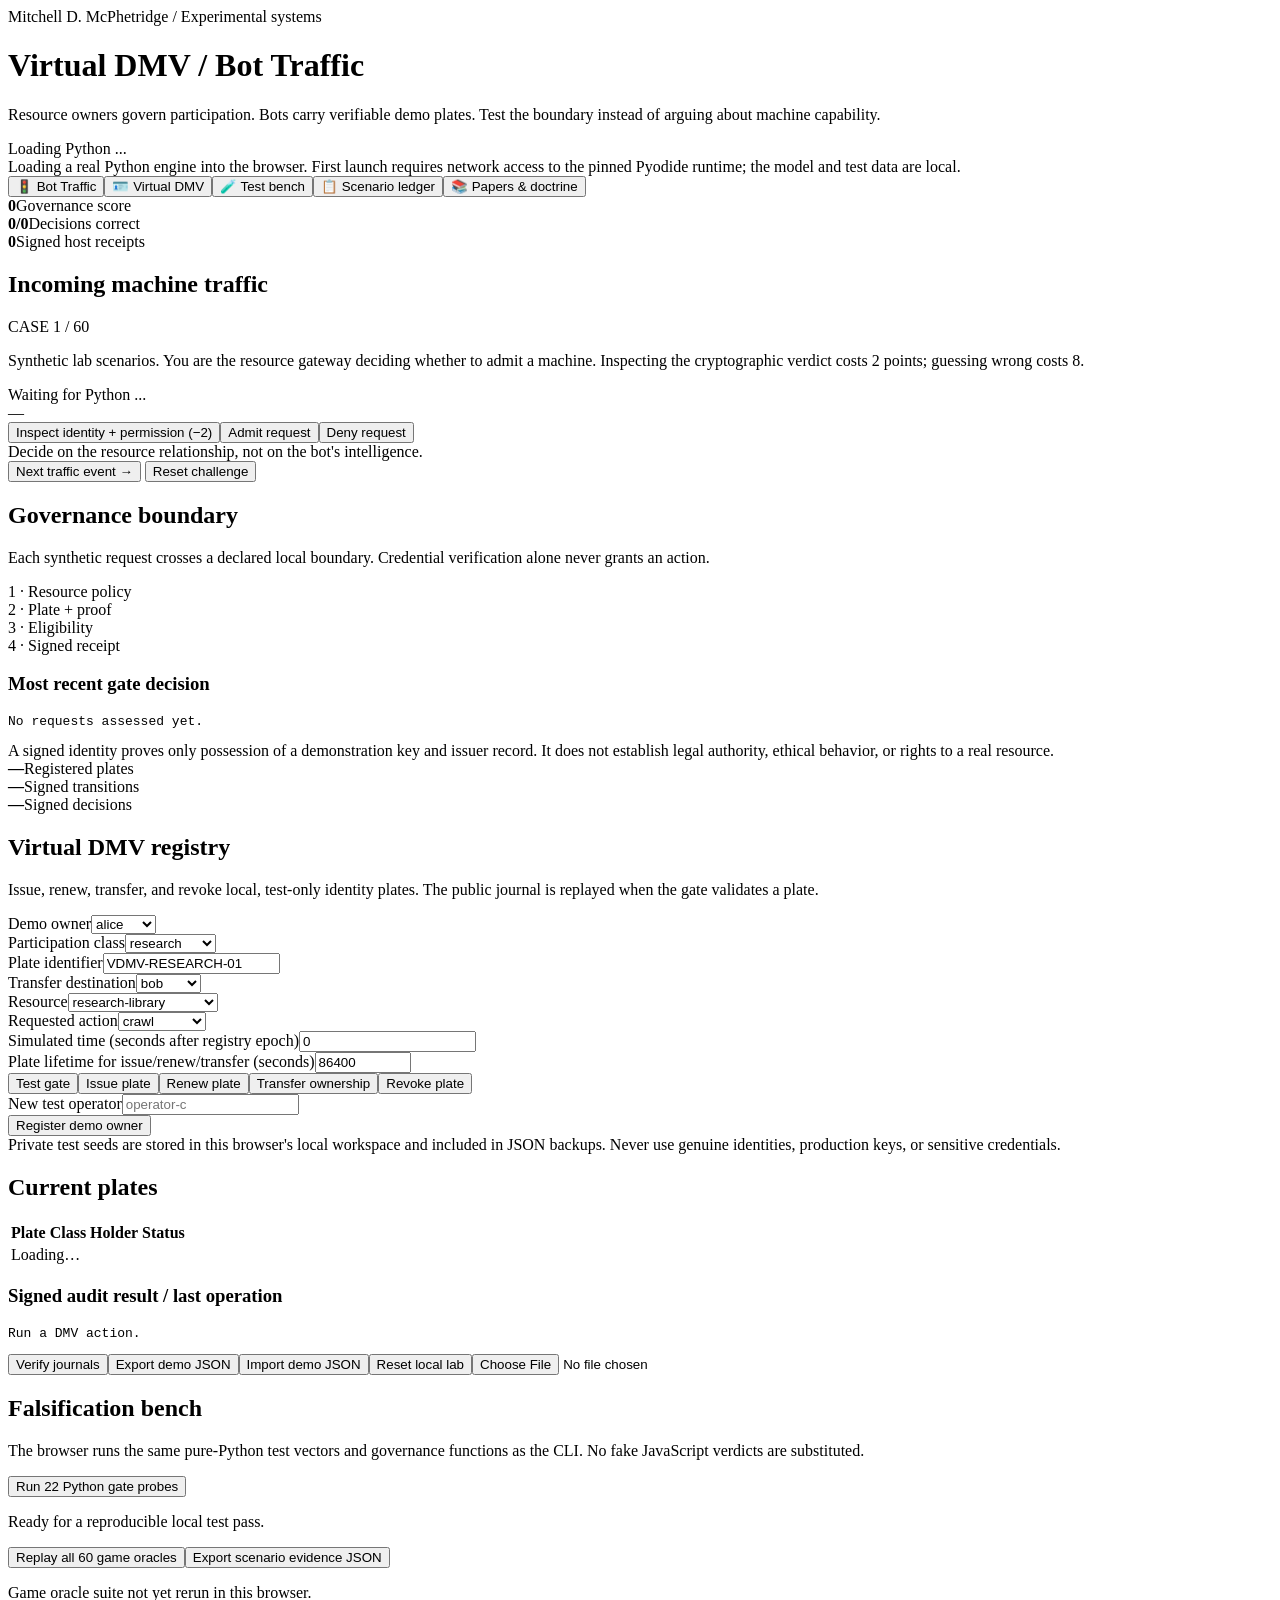
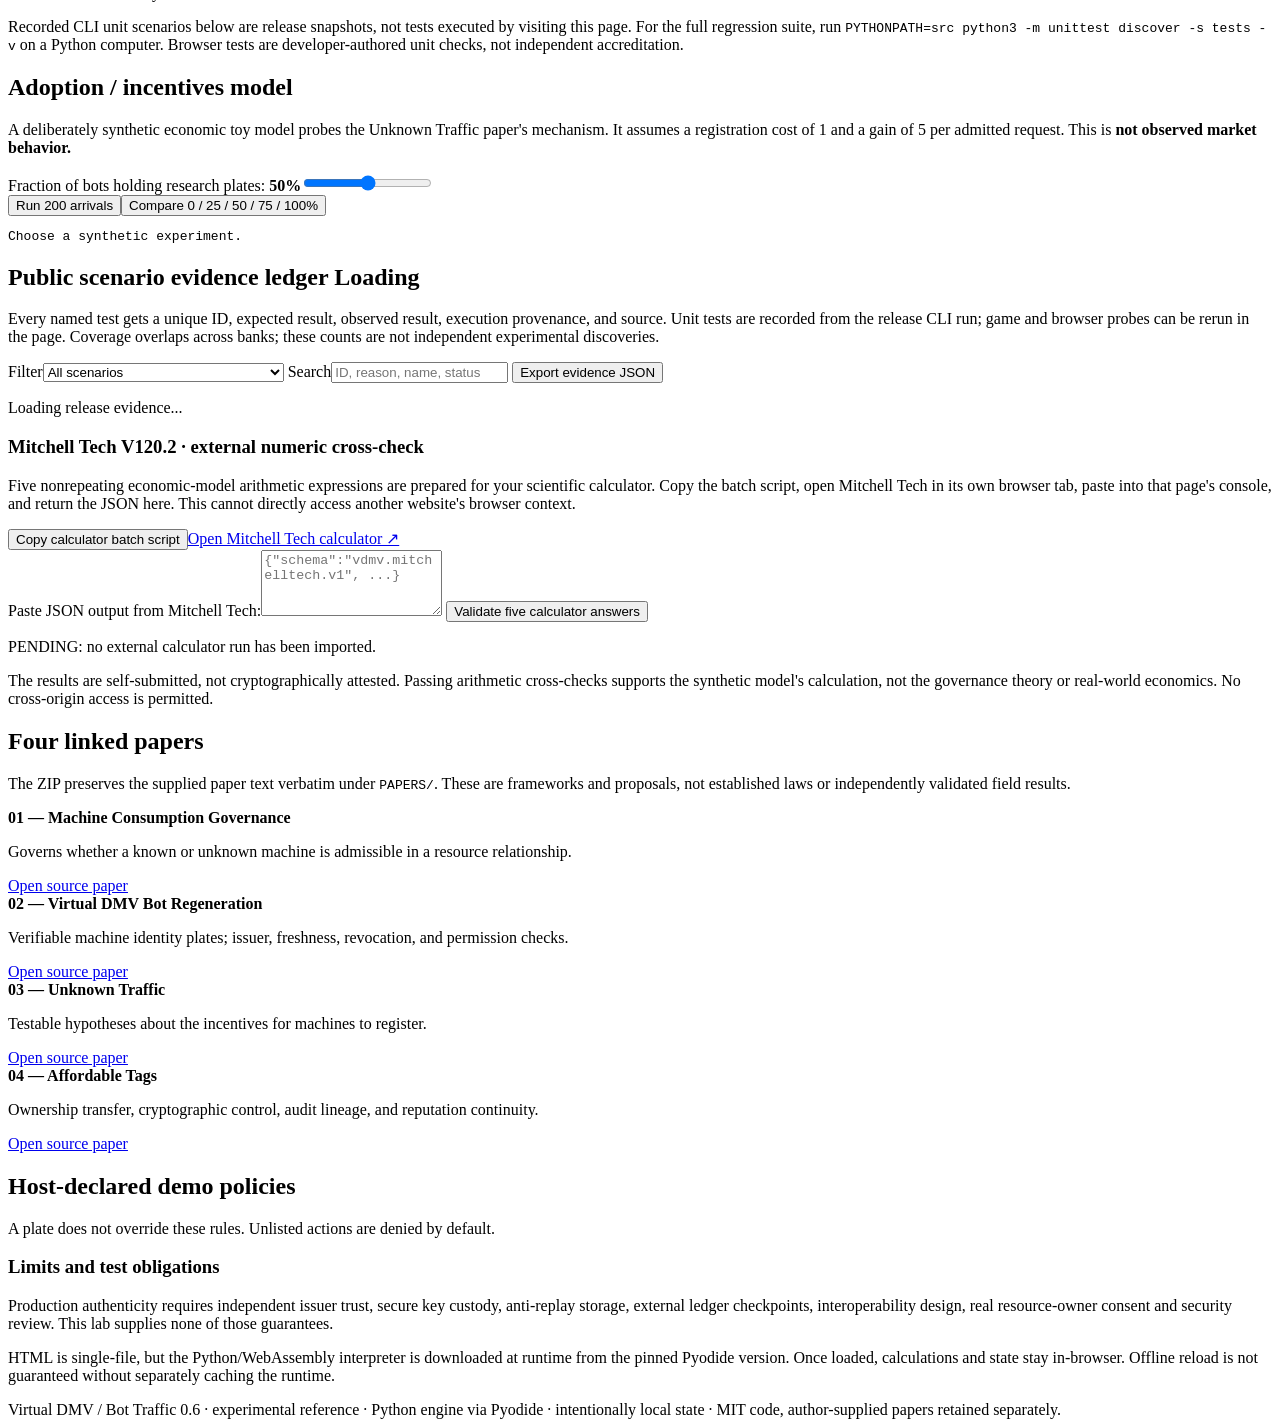
<file: browser/template.html>
<!DOCTYPE html>
<html lang="en">
<head><meta charset="utf-8"><meta name="viewport" content="width=device-width,initial-scale=1,viewport-fit=cover"><meta name="theme-color" content="#101719"><title>Virtual DMV | Machine Participation Lab</title><style>__STYLE__</style></head>
<body><div class="shell">
<header class="head"><div><div class="eyebrow">Mitchell D. McPhetridge / Experimental systems</div><h1>Virtual DMV <span style="color:var(--accent)">/ Bot Traffic</span></h1><p>Resource owners govern participation. Bots carry verifiable demo plates. Test the boundary instead of arguing about machine capability.</p></div><div id="runtimeStatus" class="status" role="status" aria-live="polite">Loading Python ...</div></header>
<div id="loadingMask" role="status">Loading a real Python engine into the browser. First launch requires network access to the pinned Pyodide runtime; the model and test data are local.</div>
<nav class="topnav" aria-label="Lab sections">
<button data-tab="traffic" aria-selected="true">🚦 Bot Traffic</button><button data-tab="registry" aria-selected="false">🪪 Virtual DMV</button><button data-tab="bench" aria-selected="false">🧪 Test bench</button><button data-tab="scenarioLog" aria-selected="false">📋 Scenario ledger</button><button data-tab="papers" aria-selected="false">📚 Papers &amp; doctrine</button></nav>
<main>
<section class="view active" id="traffic">
<div class="cards"><div class="metric"><strong id="score">0</strong><span>Governance score</span></div><div class="metric"><strong id="correct">0/0</strong><span>Decisions correct</span></div><div class="metric"><strong id="receipts">0</strong><span>Signed host receipts</span></div></div>
<div class="grid">
<div class="panel"><div class="flex-between"><h2>Incoming machine traffic</h2><span class="badge" id="gameRound">CASE 1 / 60</span></div><p class="hint">Synthetic lab scenarios. You are the resource gateway deciding whether to admit a machine. Inspecting the cryptographic verdict costs 2 points; guessing wrong costs 8.</p><div class="traffic" id="trafficLabel">Waiting for Python ...</div><div class="traffic-meta" id="trafficMeta">—</div><div class="actions"><button id="inspect" class="warn">Inspect identity + permission (−2)</button><button id="chooseAllow" class="primary">Admit request</button><button id="chooseDeny">Deny request</button></div><div class="feedback" id="gameFeedback" aria-live="polite">Decide on the resource relationship, not on the bot's intelligence.</div><button id="nextCase">Next traffic event →</button> <button id="resetGame">Reset challenge</button></div>
<div class="panel"><h2>Governance boundary</h2><p class="hint">Each synthetic request crosses a declared local boundary. Credential verification alone never grants an action.</p><div class="flow"><div class="step">1 · Resource policy</div><div class="step">2 · Plate + proof</div><div class="step">3 · Eligibility</div><div class="step">4 · Signed receipt</div></div><h3>Most recent gate decision</h3><pre class="console" id="gameLast">No requests assessed yet.</pre><div class="note">A signed identity proves only possession of a demonstration key and issuer record. It does not establish legal authority, ethical behavior, or rights to a real resource.</div></div>
</div></section>
<section class="view" id="registry"><div class="cards"><div class="metric"><strong id="plates">—</strong><span>Registered plates</span></div><div class="metric"><strong id="events">—</strong><span>Signed transitions</span></div><div class="metric"><strong id="receipts2">—</strong><span>Signed decisions</span></div></div><div class="grid">
<div class="panel"><h2>Virtual DMV registry</h2><p class="hint">Issue, renew, transfer, and revoke local, test-only identity plates. The public journal is replayed when the gate validates a plate.</p><div class="formgrid"><div class="field"><label for="owner">Demo owner</label><select id="owner"><option>alice</option><option>bob</option><option>mallory</option></select></div><div class="field"><label for="role">Participation class</label><select id="role"><option value="research">research</option><option value="crawler">crawler</option><option value="commercial">commercial</option><option value="archival">archival</option><option value="agentic">agentic</option></select></div><div class="field"><label for="plateId">Plate identifier</label><input id="plateId" value="VDMV-RESEARCH-01" autocomplete="off"></div><div class="field"><label for="newOwner">Transfer destination</label><select id="newOwner"><option>bob</option><option>alice</option><option>mallory</option></select></div><div class="field"><label for="resource">Resource</label><select id="resource"><option>research-library</option><option>open-archive</option><option>licensed-training-data</option><option>open-index</option></select></div><div class="field"><label for="action">Requested action</label><select id="action"><option>crawl</option><option>discover</option><option>index</option><option>summarize</option><option>train</option><option>redistribute</option><option>archive</option></select></div><div class="field"><label for="simOffset">Simulated time (seconds after registry epoch)</label><input id="simOffset" type="number" min="0" step="1" value="0" inputmode="numeric"></div><div class="field"><label for="ttl">Plate lifetime for issue/renew/transfer (seconds)</label><input id="ttl" type="number" min="1" max="31536000" step="1" value="86400" inputmode="numeric"></div></div><div class="actions"><button class="primary" id="gateRequest">Test gate</button><button id="issuePlate">Issue plate</button><button id="renewPlate">Renew plate</button><button id="transferPlate">Transfer ownership</button><button id="revokePlate" class="danger">Revoke plate</button></div><div class="field"><label for="addOwnerName">New test operator</label><input id="addOwnerName" placeholder="operator-c"></div><button id="addOwner">Register demo owner</button><div class="note">Private test seeds are stored in this browser's local workspace and included in JSON backups. Never use genuine identities, production keys, or sensitive credentials.</div></div>
<div class="panel"><h2>Current plates</h2><div style="overflow-x:auto"><table><thead><tr><th>Plate</th><th>Class</th><th>Holder</th><th>Status</th></tr></thead><tbody id="rosterBody"><tr><td colspan="4">Loading…</td></tr></tbody></table></div><h3>Signed audit result / last operation</h3><pre class="console" id="operationOutput">Run a DMV action.</pre><div class="actions"><button id="auditNow">Verify journals</button><button id="exportState">Export demo JSON</button><button id="importButton">Import demo JSON</button><button id="resetLab" class="danger">Reset local lab</button><input type="file" accept="application/json,.json" class="sr-only" id="importFile"></div></div></div></section>
<section class="view" id="bench"><div class="grid"><div class="panel"><h2>Falsification bench</h2><p class="lede">The browser runs the same pure-Python test vectors and governance functions as the CLI. No fake JavaScript verdicts are substituted.</p><div class="actions"><button id="runBench" class="primary">Run 22 Python gate probes</button></div><div id="benchRows"><p class="hint">Ready for a reproducible local test pass.</p></div><div class="actions"><button id="runGameSuite">Replay all 60 game oracles</button><button id="exportEvidence">Export scenario evidence JSON</button></div><p id="gameSuiteSummary" class="hint">Game oracle suite not yet rerun in this browser.</p><p class="small">Recorded CLI unit scenarios below are release snapshots, not tests executed by visiting this page. For the full regression suite, run <code>PYTHONPATH=src python3 -m unittest discover -s tests -v</code> on a Python computer. Browser tests are developer-authored unit checks, not independent accreditation.</p></div>
<div class="panel"><h2>Adoption / incentives model</h2><p class="hint">A deliberately synthetic economic toy model probes the Unknown Traffic paper's mechanism. It assumes a registration cost of 1 and a gain of 5 per admitted request. This is <strong>not observed market behavior.</strong></p><label for="adoption">Fraction of bots holding research plates: <strong id="adoptionValue">50%</strong></label><input id="adoption" type="range" min="0" max="100" step="5" value="50"><div class="actions"><button class="primary" id="runEconomic">Run 200 arrivals</button><button id="compareEconomic">Compare 0 / 25 / 50 / 75 / 100%</button></div><div id="economicsView"><pre class="console" id="economicsJson">Choose a synthetic experiment.</pre></div></div></div></section>
<section class="view" id="scenarioLog"><div class="panel">
  <h2>Public scenario evidence ledger <span id="scenarioCount" class="badge">Loading</span></h2>
  <p class="lede">Every named test gets a unique ID, expected result, observed result, execution provenance, and source. Unit tests are recorded from the release CLI run; game and browser probes can be rerun in the page. Coverage overlaps across banks; these counts are not independent experimental discoveries.</p>
  <div class="actions"><label for="scenarioFilter">Filter</label><select id="scenarioFilter"><option value="all">All scenarios</option><option value="python_unittest">Local Python unit results</option><option value="browser_python_probe">Live Python gate probes</option><option value="playable_game">Playable Bot Traffic</option><option value="security_policy_matrix">168 policy and receipt checks</option><option value="traffic_ingress_matrix">50 hostile-input checks</option><option value="mitchell_tech_manual">Mitchell Tech cross-checks (pending)</option></select>
    <label for="scenarioSearch">Search</label><input id="scenarioSearch" placeholder="ID, reason, name, status" autocomplete="off">
    <button id="exportEvidenceLedger">Export evidence JSON</button></div>
  <p id="scenarioSummary" class="hint">Loading release evidence...</p>
  <div id="scenarioRows" class="scenario-rows"></div>
  <div class="panel"><h3>Mitchell Tech V120.2 · external numeric cross-check</h3><p class="hint">Five nonrepeating economic-model arithmetic expressions are prepared for your scientific calculator. Copy the batch script, open Mitchell Tech in its own browser tab, paste into that page's console, and return the JSON here. This cannot directly access another website's browser context.</p>
    <div class="actions"><button id="copyCalculator">Copy calculator batch script</button><a href="https://mitchell-d00.github.io/Mitchell-Tech-V120.2-A-self-teaching-scientific-and-graphing-calculator-/" target="_blank" rel="noopener noreferrer">Open Mitchell Tech calculator ↗</a></div>
    <label for="calculatorResults">Paste JSON output from Mitchell Tech:</label><textarea id="calculatorResults" rows="4" placeholder="{&quot;schema&quot;:&quot;vdmv.mitchelltech.v1&quot;, ...}"></textarea>
    <button id="checkCalculator">Validate five calculator answers</button><p id="calculatorStatus" class="hint">PENDING: no external calculator run has been imported.</p>
  </div>
  <div class="note">The results are self-submitted, not cryptographically attested. Passing arithmetic cross-checks supports the synthetic model's calculation, not the governance theory or real-world economics. No cross-origin access is permitted.</div>
</div></section>
<section class="view" id="papers"><div class="grid"><div class="panel"><h2>Four linked papers</h2><p class="hint">The ZIP preserves the supplied paper text verbatim under <code>PAPERS/</code>. These are frameworks and proposals, not established laws or independently validated field results.</p><div class="paper"><strong>01 — Machine Consumption Governance</strong><p>Governs whether a known or unknown machine is admissible in a resource relationship.</p><a href="PAPERS/01-Machine-Consumption-Governance.txt">Open source paper</a></div><div class="paper"><strong>02 — Virtual DMV Bot Regeneration</strong><p>Verifiable machine identity plates; issuer, freshness, revocation, and permission checks.</p><a href="PAPERS/02-Virtual-DMV-Bot-Regeneration.txt">Open source paper</a></div><div class="paper"><strong>03 — Unknown Traffic</strong><p>Testable hypotheses about the incentives for machines to register.</p><a href="PAPERS/03-Unknown-Traffic.txt">Open source paper</a></div><div class="paper"><strong>04 — Affordable Tags</strong><p>Ownership transfer, cryptographic control, audit lineage, and reputation continuity.</p><a href="PAPERS/04-Affordable-Tags.txt">Open source paper</a></div></div>
<div class="panel"><h2>Host-declared demo policies</h2><p class="hint">A plate does not override these rules. Unlisted actions are denied by default.</p><div id="policyCards"></div><h3>Limits and test obligations</h3><p class="small">Production authenticity requires independent issuer trust, secure key custody, anti-replay storage, external ledger checkpoints, interoperability design, real resource-owner consent and security review. This lab supplies none of those guarantees.</p><p class="small">HTML is single-file, but the Python/WebAssembly interpreter is downloaded at runtime from the pinned Pyodide version. Once loaded, calculations and state stay in-browser. Offline reload is not guaranteed without separately caching the runtime.</p></div></div></section>
</main><footer class="foot">Virtual DMV / Bot Traffic 0.6 · experimental reference · Python engine via Pyodide · intentionally local state · MIT code, author-supplied papers retained separately.</footer></div>
<script type="application/json" id="scenarioManifest">__SCENARIO_REPORT__</script>
<script type="application/json" id="pythonSources">__PYTHON_SOURCES__</script>
<script>__CLIENT__</script>
</body></html>
</file>
